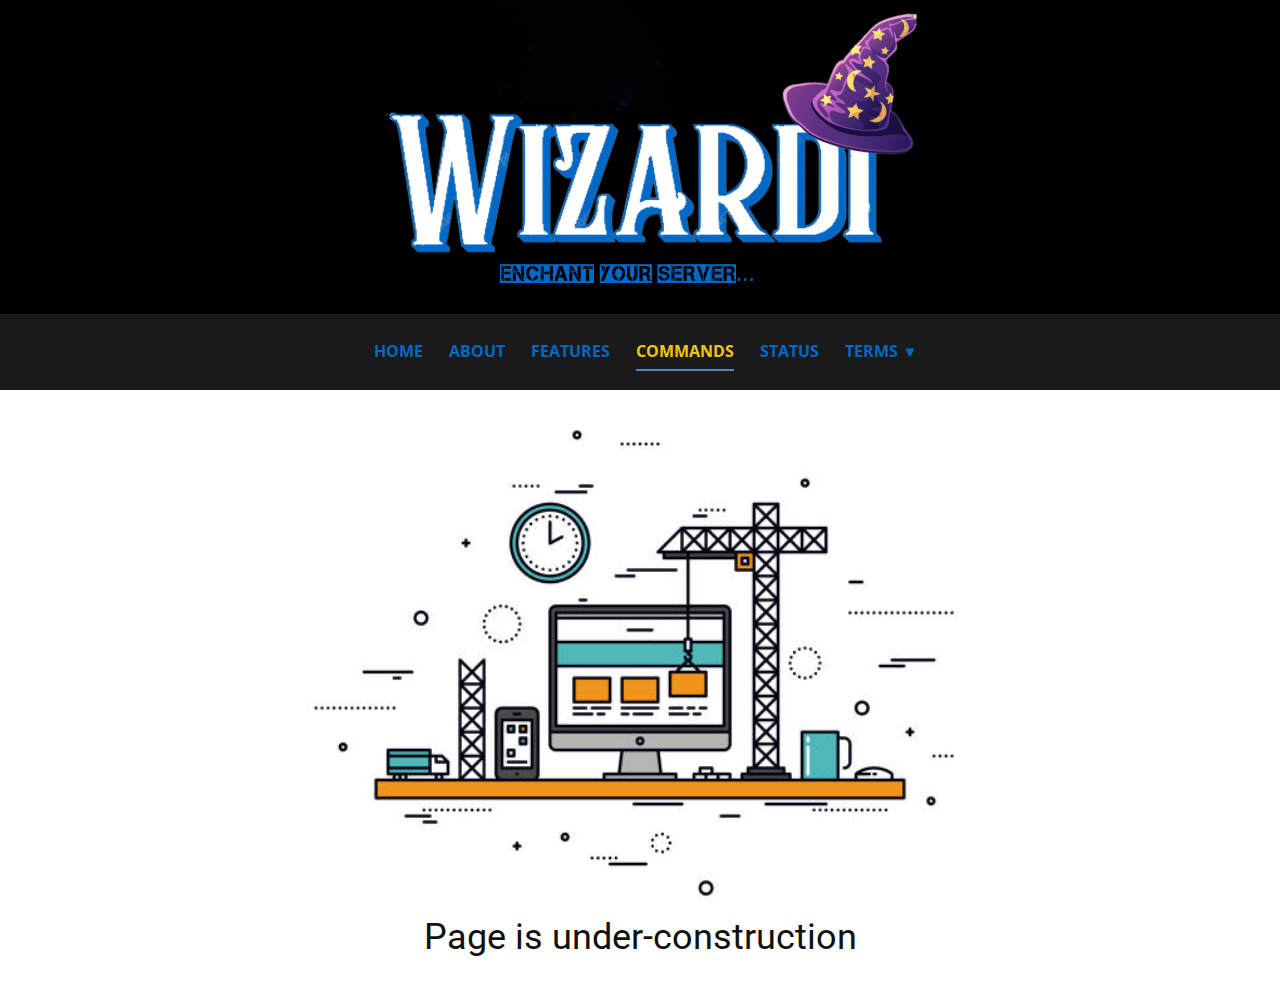
<file: Commands.html>
<!DOCTYPE html>
<html style="font-size: 16px;" lang="en-IN"><head>
    <meta name="viewport" content="width=device-width, initial-scale=1.0">
    <meta charset="utf-8">
    <meta name="keywords" content="">
    <meta name="description" content="Commands for Wizardi, The discord bot">
    <title>Wizardi | Commands</title>
    <link rel="stylesheet" href="/static/custom.css" media="screen">
<link rel="stylesheet" href="/static/Commands.css" media="screen">
    <script class="u-script" type="text/javascript" src="/static/jquery.js" "="" defer=""></script>
    <script class="u-script" type="text/javascript" src="/static/custom.js" "="" defer=""></script>
    <meta name="generator" content="Nicepage 4.17.10, nicepage.com">
    <meta property="og:title" content="Wizardi | Commands">
    <meta property="og:description" content="Commands for Wizardi, The discord bot">
    <meta property="og:image" content="/static/images/Logo-Text.png">
    <link rel="icon" href="/static/images/favicon.png">
    <link id="u-theme-google-font" rel="stylesheet" href="https://fonts.googleapis.com/css?family=Roboto:100,100i,300,300i,400,400i,500,500i,700,700i,900,900i|Open+Sans:300,300i,400,400i,500,500i,600,600i,700,700i,800,800i">
    
    
    <script type="application/ld+json">{
		"@context": "http://schema.org",
		"@type": "Organization",
		"name": "Wizardi"
}</script>
    <meta name="theme-color" content="#478ac9">
    <meta property="og:type" content="website">
  </head>
  <body class="u-body u-xl-mode" data-lang="en"><header class=" u-clearfix u-header u-section-row-container" id="sec-5bff"><div class="u-section-rows">
        <div class="u-custom-color-1 u-section-row u-section-row-1" id="sec-2d92d0">
          <div class="u-clearfix u-sheet u-valign-middle-sm u-valign-middle-xs u-sheet-1">
            <img class="u-absolute-hcenter-lg u-absolute-hcenter-md u-absolute-hcenter-xl u-expanded-height-lg u-expanded-height-md u-expanded-height-xl u-expanded-width-sm u-expanded-width-xs u-image u-image-default u-image-1" src="/static/images/Logo-Text.png?rand=cab8" alt="Wizardi" data-image-width="1080" data-image-height="613" data-href="Home.html" data-page-id="69382225">
          </div>
          
          
          
          
          
        </div>
        <div class="u-clearfix u-grey-90 u-section-row u-sticky u-sticky-8024 u-section-row-2" data-animation-name="" data-animation-duration="0" data-animation-delay="0" data-animation-direction="" id="sec-d2c6">
          <div class="u-clearfix u-sheet u-valign-middle-lg u-valign-middle-md u-valign-middle-sm u-valign-middle-xl u-sheet-2">
            <nav class="u-dropdown-icon u-menu u-menu-dropdown u-menu-open-right u-offcanvas u-offcanvas-shift u-menu-1" data-position="header" data-responsive-from="XS" data-submenu-level="on-click">
              <div class="menu-collapse" style="font-size: 1rem; letter-spacing: 0px; font-weight: 700; text-transform: uppercase;">
                <a class="u-button-style u-custom-active-border-color u-custom-active-color u-custom-border u-custom-border-color u-custom-borders u-custom-color u-custom-hover-border-color u-custom-hover-color u-custom-left-right-menu-spacing u-custom-padding-bottom u-custom-text-active-color u-custom-text-color u-custom-text-hover-color u-custom-top-bottom-menu-spacing u-file-icon u-nav-link u-file-icon-1" href="#">
                  <img src="/static/images/1665727.png" alt="">
                </a>
              </div>
              <div class="u-custom-menu u-nav-container">
                <ul class="u-nav u-spacing-26 u-unstyled u-nav-1"><li class="u-nav-item"><a class="u-border-2 u-border-active-palette-1-base u-border-grey-90 u-border-hover-palette-1-base u-border-no-left u-border-no-right u-border-no-top u-button-style u-nav-link u-text-active-palette-3-base u-text-custom-color-3 u-text-hover-palette-2-base" href="Home.html" style="padding: 10px 0px;">Home</a>
</li><li class="u-nav-item"><a class="u-border-2 u-border-active-palette-1-base u-border-grey-90 u-border-hover-palette-1-base u-border-no-left u-border-no-right u-border-no-top u-button-style u-nav-link u-text-active-palette-3-base u-text-custom-color-3 u-text-hover-palette-2-base" href="Home.html#About" data-page-id="69382225" style="padding: 10px 0px;">About</a>
</li><li class="u-nav-item"><a class="u-border-2 u-border-active-palette-1-base u-border-grey-90 u-border-hover-palette-1-base u-border-no-left u-border-no-right u-border-no-top u-button-style u-nav-link u-text-active-palette-3-base u-text-custom-color-3 u-text-hover-palette-2-base" href="Home.html#Features" data-page-id="69382225" style="padding: 10px 0px;">Features</a>
</li><li class="u-nav-item"><a class="u-border-2 u-border-active-palette-1-base u-border-grey-90 u-border-hover-palette-1-base u-border-no-left u-border-no-right u-border-no-top u-button-style u-nav-link u-text-active-palette-3-base u-text-custom-color-3 u-text-hover-palette-2-base" href="Commands.html" style="padding: 10px 0px;">Commands</a>
</li><li class="u-nav-item"><a class="u-border-2 u-border-active-palette-1-base u-border-grey-90 u-border-hover-palette-1-base u-border-no-left u-border-no-right u-border-no-top u-button-style u-nav-link u-text-active-palette-3-base u-text-custom-color-3 u-text-hover-palette-2-base" target="_blank" style="padding: 10px 0px;">Status</a>
</li><li class="u-nav-item"><a class="u-border-2 u-border-active-palette-1-base u-border-grey-90 u-border-hover-palette-1-base u-border-no-left u-border-no-right u-border-no-top u-button-style u-nav-link u-text-active-palette-3-base u-text-custom-color-3 u-text-hover-palette-2-base" href="Terms.html" style="padding: 10px 0px;">Terms</a><div class="u-nav-popup"><ul class="u-h-spacing-20 u-nav u-unstyled u-v-spacing-10"><li class="u-nav-item"><a class="u-button-style u-nav-link u-white" href="Terms.html#Terms-of-Service" data-page-id="370617516">Terms of Service</a>
</li><li class="u-nav-item"><a class="u-button-style u-nav-link u-white" href="Terms.html#Privacy-Policy" data-page-id="370617516">Privacy Policy</a>
</li></ul>
</div>
</li></ul>
              </div>
              <div class="u-custom-menu u-nav-container-collapse">
                <div class="u-black u-container-style u-inner-container-layout u-sidenav">
                  <div class="u-inner-container-layout u-sidenav-overflow">
                    <div class="u-menu-close"></div>
                    <ul class="u-align-center u-nav u-popupmenu-items u-spacing-20 u-text-active-palette-3-base u-text-hover-palette-2-base u-unstyled u-nav-3"><li class="u-nav-item"><a class="u-button-style u-nav-link" href="Home.html">Home</a>
</li><li class="u-nav-item"><a class="u-button-style u-nav-link" href="Home.html#About" data-page-id="69382225">About</a>
</li><li class="u-nav-item"><a class="u-button-style u-nav-link" href="Home.html#Features" data-page-id="69382225">Features</a>
</li><li class="u-nav-item"><a class="u-button-style u-nav-link" href="Commands.html">Commands</a>
</li><li class="u-nav-item"><a class="u-button-style u-nav-link" target="_blank">Status</a>
</li><li class="u-nav-item"><a class="u-button-style u-nav-link" href="Terms.html">Terms</a><div class="u-nav-popup"><ul class="u-h-spacing-20 u-nav u-unstyled u-v-spacing-10"><li class="u-nav-item"><a class="u-button-style u-nav-link" href="Terms.html#Terms-of-Service" data-page-id="370617516">Terms of Service</a>
</li><li class="u-nav-item"><a class="u-button-style u-nav-link" href="Terms.html#Privacy-Policy" data-page-id="370617516">Privacy Policy</a>
</li></ul>
</div>
</li></ul>
                  </div>
                </div>
                <div class="u-black u-menu-overlay u-opacity u-opacity-70"></div>
              </div>
            </nav>
            <img class="u-hidden-lg u-hidden-md u-hidden-sm u-hidden-xl u-image u-image-default u-image-2" src="/static/images/Logo-Text.png?rand=0c2f" alt="" data-image-width="1080" data-image-height="613">
          </div>
          
          
          
          
          
        </div>
      </div></header>
    <section class="u-clearfix u-section-1" id="sec-f1a8">
      <div class="u-clearfix u-sheet u-sheet-1">
        <img class="u-image u-image-contain u-image-1" src="/static/images/Construction.jpg" data-image-width="612" data-image-height="421">
        <h2 class="u-subtitle u-text u-text-default u-text-1">Page is under-construction</h2>
      </div>
    </section>
    
    <span style="height: 64px; width: 64px; margin-left: 0px; margin-right: auto; margin-top: 0px; background-image: none; right: 20px; bottom: 20px; padding: 15px; box-shadow: 5px 5px 20px 0 rgba(0,0,0,0.4);" class="u-back-to-top u-border-2 u-border-grey-75 u-file-icon u-icon u-icon-rounded u-opacity u-opacity-85 u-palette-1-base u-radius-14" data-href="#"><img src="/static/images/833580.png" alt="" data-original-src="/static/images/833580.png" data-color=""></span>
  
</body></html>
</file>
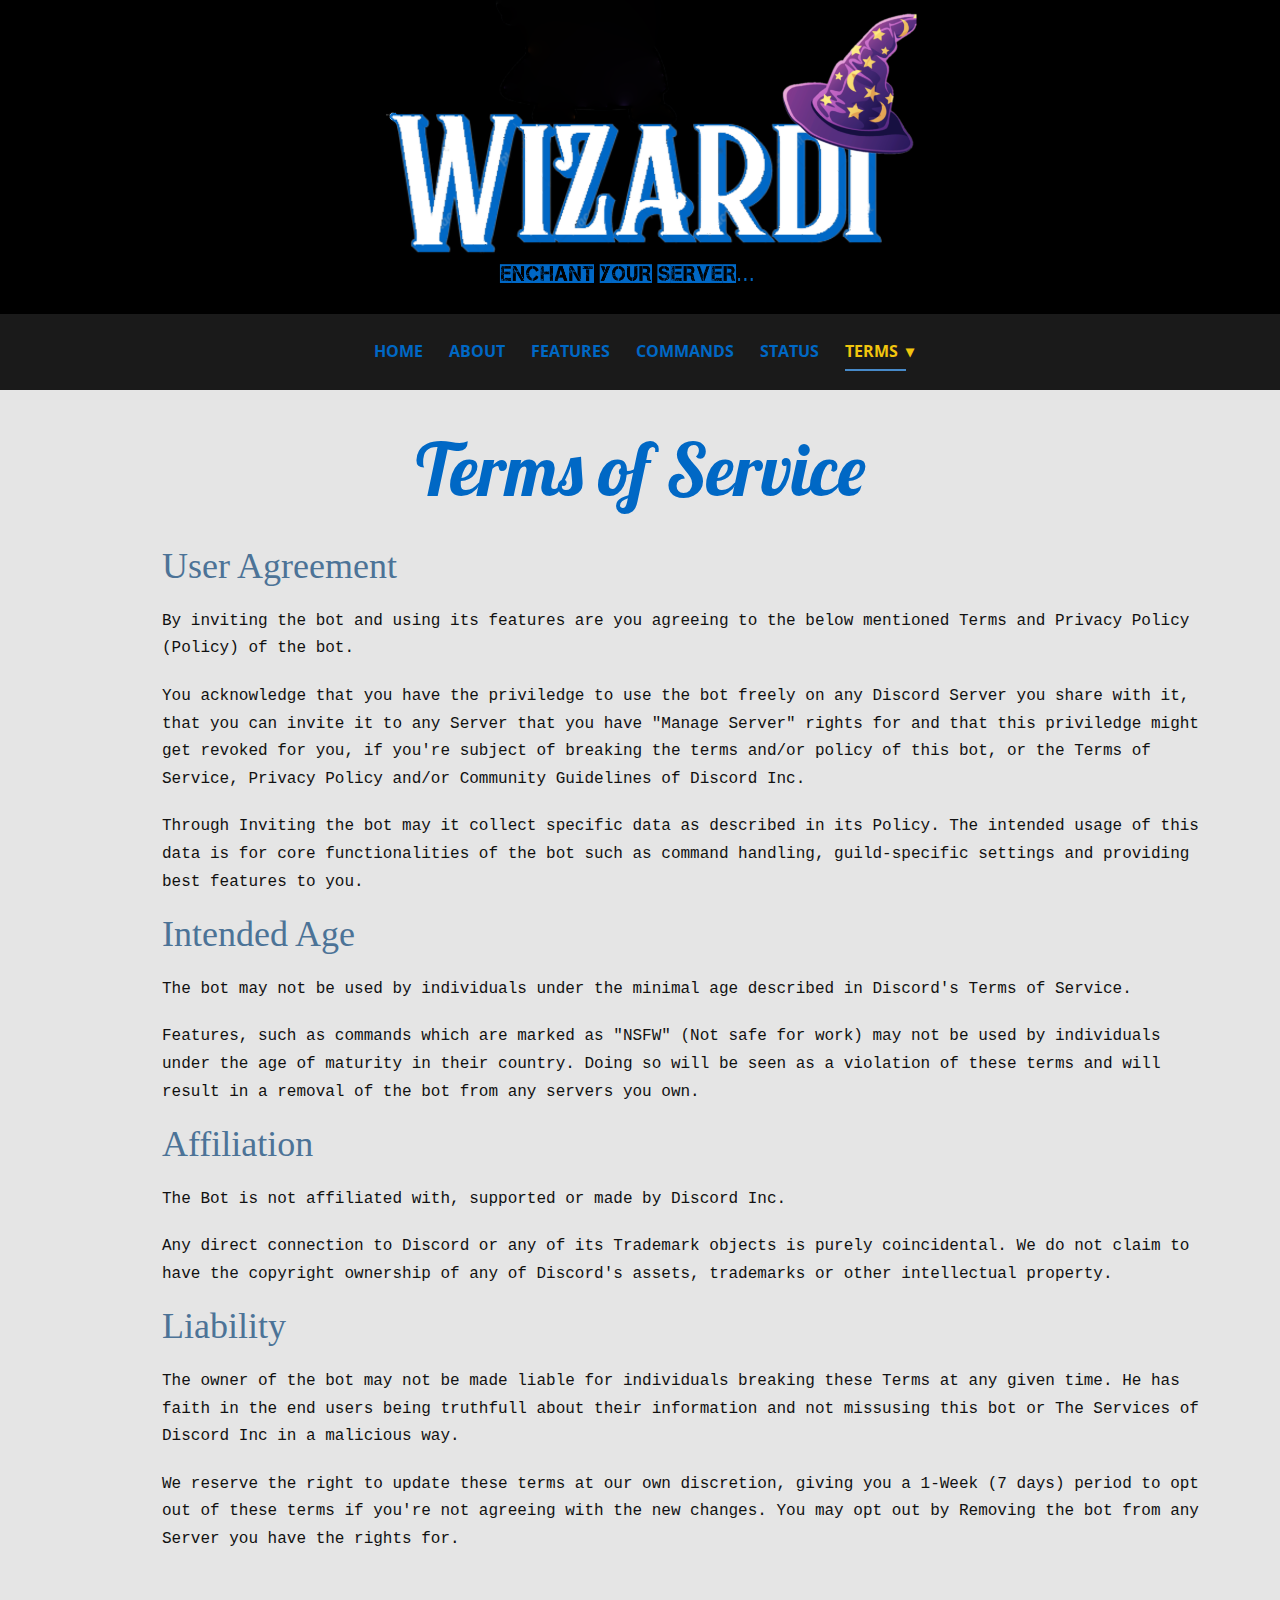
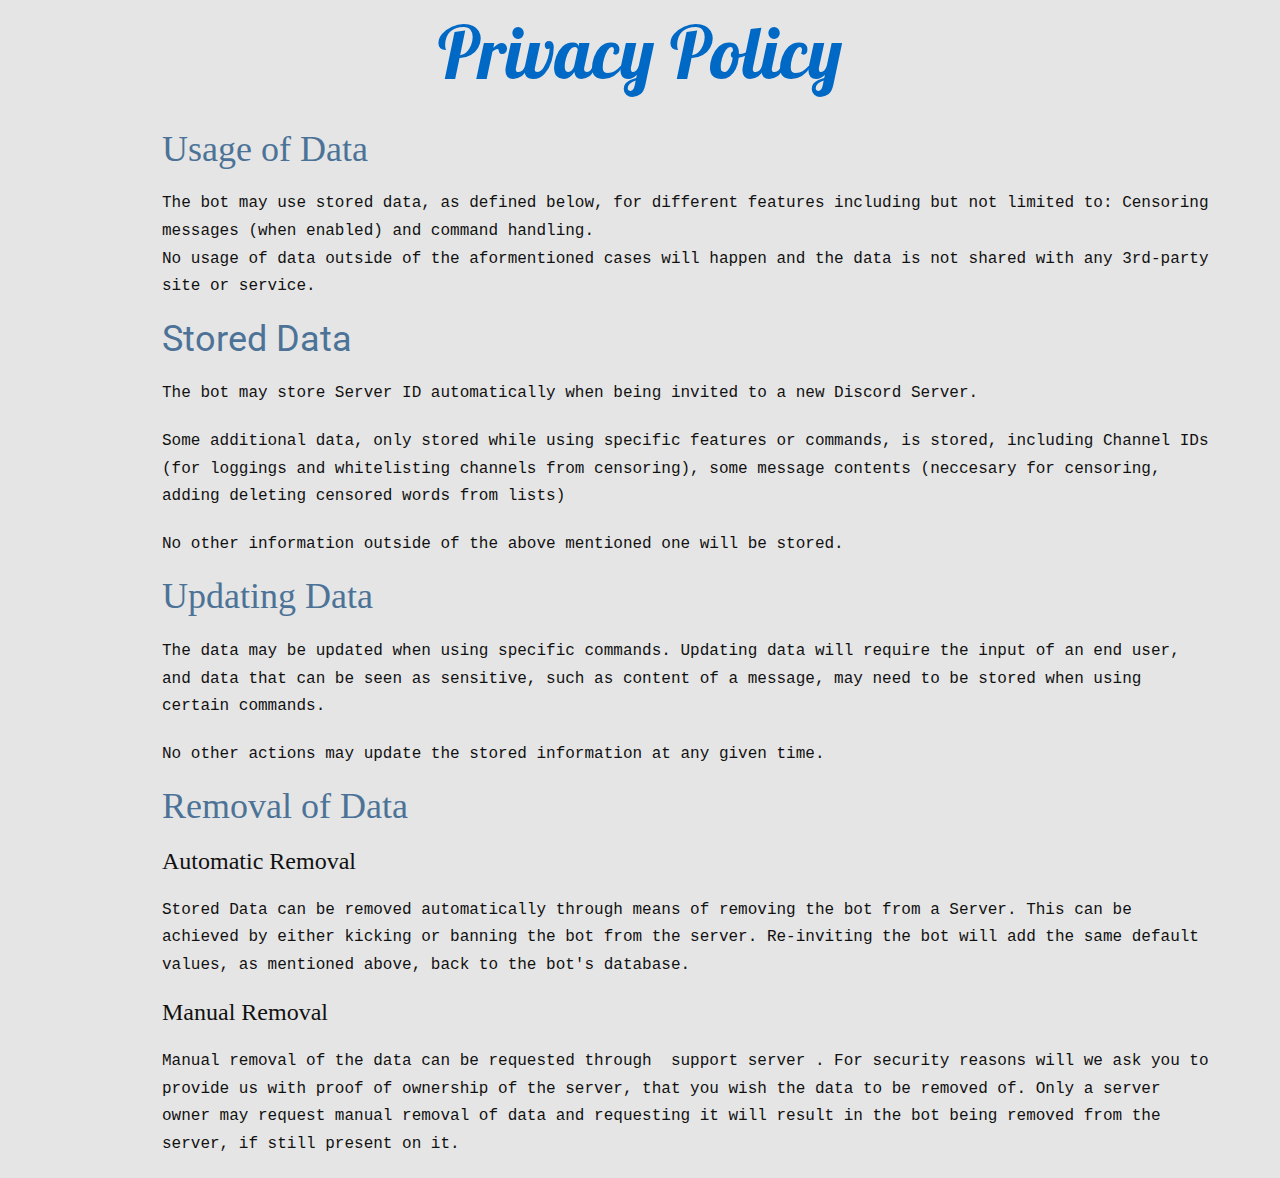
<file: Terms.html>
<!DOCTYPE html>
<html style="font-size: 16px;" lang="en-IN"><head>
    <meta name="viewport" content="width=device-width, initial-scale=1.0">
    <meta charset="utf-8">
    <meta name="keywords" content="">
    <meta name="description" content="Terms of Services and Privacy Policy for Wizardi, The discord bot">
    <title>Wizardi | Terms</title>
    <link rel="stylesheet" href="/static/custom.css" media="screen">
<link rel="stylesheet" href="/static/Terms.css" media="screen">
    <script class="u-script" type="text/javascript" src="/static/jquery.js" "="" defer=""></script>
    <script class="u-script" type="text/javascript" src="/static/custom.js" "="" defer=""></script>
    <meta name="generator" content="Nicepage 4.17.10, nicepage.com">
    <meta property="og:title" content="Wizardi | Terms">
    <meta property="og:description" content="Terms of Services and Privacy Policy for Wizardi, The discord bot">
    <meta property="og:image" content="/static/images/Logo-Text.png">
    <link rel="icon" href="/static/images/favicon.png">
    <link id="u-theme-google-font" rel="stylesheet" href="https://fonts.googleapis.com/css?family=Roboto:100,100i,300,300i,400,400i,500,500i,700,700i,900,900i|Open+Sans:300,300i,400,400i,500,500i,600,600i,700,700i,800,800i">
    <link id="u-page-google-font" rel="stylesheet" href="https://fonts.googleapis.com/css?family=Lobster:400">
    
    
    
    <script type="application/ld+json">{
		"@context": "http://schema.org",
		"@type": "Organization",
		"name": "Wizardi"
}</script>
    <meta name="theme-color" content="#478ac9">
    <meta property="og:type" content="website">
  </head>
  <body class="u-body u-xl-mode" data-lang="en"><header class=" u-clearfix u-header u-section-row-container" id="sec-5bff"><div class="u-section-rows">
        <div class="u-custom-color-1 u-section-row u-section-row-1" id="sec-2d92d0">
          <div class="u-clearfix u-sheet u-valign-middle-sm u-valign-middle-xs u-sheet-1">
            <img class="u-absolute-hcenter-lg u-absolute-hcenter-md u-absolute-hcenter-xl u-expanded-height-lg u-expanded-height-md u-expanded-height-xl u-expanded-width-sm u-expanded-width-xs u-image u-image-default u-image-1" src="/static/images/Logo-Text.png?rand=cab8" alt="Wizardi" data-image-width="1080" data-image-height="613" data-href="Home.html" data-page-id="69382225">
          </div>
          
          
          
          
          
        </div>
        <div class="u-clearfix u-grey-90 u-section-row u-sticky u-sticky-8024 u-section-row-2" data-animation-name="" data-animation-duration="0" data-animation-delay="0" data-animation-direction="" id="sec-d2c6">
          <div class="u-clearfix u-sheet u-valign-middle-lg u-valign-middle-md u-valign-middle-sm u-valign-middle-xl u-sheet-2">
            <nav class="u-dropdown-icon u-menu u-menu-dropdown u-menu-open-right u-offcanvas u-offcanvas-shift u-menu-1" data-position="header" data-responsive-from="XS" data-submenu-level="on-click">
              <div class="menu-collapse" style="font-size: 1rem; letter-spacing: 0px; font-weight: 700; text-transform: uppercase;">
                <a class="u-button-style u-custom-active-border-color u-custom-active-color u-custom-border u-custom-border-color u-custom-borders u-custom-color u-custom-hover-border-color u-custom-hover-color u-custom-left-right-menu-spacing u-custom-padding-bottom u-custom-text-active-color u-custom-text-color u-custom-text-hover-color u-custom-top-bottom-menu-spacing u-file-icon u-nav-link u-file-icon-1" href="#">
                  <img src="/static/images/1665727.png" alt="">
                </a>
              </div>
              <div class="u-custom-menu u-nav-container">
                <ul class="u-nav u-spacing-26 u-unstyled u-nav-1"><li class="u-nav-item"><a class="u-border-2 u-border-active-palette-1-base u-border-grey-90 u-border-hover-palette-1-base u-border-no-left u-border-no-right u-border-no-top u-button-style u-nav-link u-text-active-palette-3-base u-text-custom-color-3 u-text-hover-palette-2-base" href="Home.html" style="padding: 10px 0px;">Home</a>
</li><li class="u-nav-item"><a class="u-border-2 u-border-active-palette-1-base u-border-grey-90 u-border-hover-palette-1-base u-border-no-left u-border-no-right u-border-no-top u-button-style u-nav-link u-text-active-palette-3-base u-text-custom-color-3 u-text-hover-palette-2-base" href="Home.html#About" data-page-id="69382225" style="padding: 10px 0px;">About</a>
</li><li class="u-nav-item"><a class="u-border-2 u-border-active-palette-1-base u-border-grey-90 u-border-hover-palette-1-base u-border-no-left u-border-no-right u-border-no-top u-button-style u-nav-link u-text-active-palette-3-base u-text-custom-color-3 u-text-hover-palette-2-base" href="Home.html#Features" data-page-id="69382225" style="padding: 10px 0px;">Features</a>
</li><li class="u-nav-item"><a class="u-border-2 u-border-active-palette-1-base u-border-grey-90 u-border-hover-palette-1-base u-border-no-left u-border-no-right u-border-no-top u-button-style u-nav-link u-text-active-palette-3-base u-text-custom-color-3 u-text-hover-palette-2-base" href="Commands.html" style="padding: 10px 0px;">Commands</a>
</li><li class="u-nav-item"><a class="u-border-2 u-border-active-palette-1-base u-border-grey-90 u-border-hover-palette-1-base u-border-no-left u-border-no-right u-border-no-top u-button-style u-nav-link u-text-active-palette-3-base u-text-custom-color-3 u-text-hover-palette-2-base" target="_blank" style="padding: 10px 0px;">Status</a>
</li><li class="u-nav-item"><a class="u-border-2 u-border-active-palette-1-base u-border-grey-90 u-border-hover-palette-1-base u-border-no-left u-border-no-right u-border-no-top u-button-style u-nav-link u-text-active-palette-3-base u-text-custom-color-3 u-text-hover-palette-2-base" href="Terms.html" style="padding: 10px 0px;">Terms</a><div class="u-nav-popup"><ul class="u-h-spacing-20 u-nav u-unstyled u-v-spacing-10"><li class="u-nav-item"><a class="u-button-style u-nav-link u-white" href="Terms.html#Terms-of-Service" data-page-id="370617516">Terms of Service</a>
</li><li class="u-nav-item"><a class="u-button-style u-nav-link u-white" href="Terms.html#Privacy-Policy" data-page-id="370617516">Privacy Policy</a>
</li></ul>
</div>
</li></ul>
              </div>
              <div class="u-custom-menu u-nav-container-collapse">
                <div class="u-black u-container-style u-inner-container-layout u-sidenav">
                  <div class="u-inner-container-layout u-sidenav-overflow">
                    <div class="u-menu-close"></div>
                    <ul class="u-align-center u-nav u-popupmenu-items u-spacing-20 u-text-active-palette-3-base u-text-hover-palette-2-base u-unstyled u-nav-3"><li class="u-nav-item"><a class="u-button-style u-nav-link" href="Home.html">Home</a>
</li><li class="u-nav-item"><a class="u-button-style u-nav-link" href="Home.html#About" data-page-id="69382225">About</a>
</li><li class="u-nav-item"><a class="u-button-style u-nav-link" href="Home.html#Features" data-page-id="69382225">Features</a>
</li><li class="u-nav-item"><a class="u-button-style u-nav-link" href="Commands.html">Commands</a>
</li><li class="u-nav-item"><a class="u-button-style u-nav-link" target="_blank">Status</a>
</li><li class="u-nav-item"><a class="u-button-style u-nav-link" href="Terms.html">Terms</a><div class="u-nav-popup"><ul class="u-h-spacing-20 u-nav u-unstyled u-v-spacing-10"><li class="u-nav-item"><a class="u-button-style u-nav-link" href="Terms.html#Terms-of-Service" data-page-id="370617516">Terms of Service</a>
</li><li class="u-nav-item"><a class="u-button-style u-nav-link" href="Terms.html#Privacy-Policy" data-page-id="370617516">Privacy Policy</a>
</li></ul>
</div>
</li></ul>
                  </div>
                </div>
                <div class="u-black u-menu-overlay u-opacity u-opacity-70"></div>
              </div>
            </nav>
            <img class="u-hidden-lg u-hidden-md u-hidden-sm u-hidden-xl u-image u-image-default u-image-2" src="/static/images/Logo-Text.png?rand=0c2f" alt="" data-image-width="1080" data-image-height="613">
          </div>
          
          
          
          
          
        </div>
      </div></header>
    <section class="u-clearfix u-grey-10 u-section-1" id="Terms-of-Service">
      <div class="u-clearfix u-sheet u-valign-bottom-lg u-valign-bottom-md u-valign-bottom-sm u-valign-bottom-xl u-valign-middle-xs u-sheet-1">
        <h1 class="u-custom-font u-font-lobster u-text u-text-custom-color-3 u-text-default u-title u-text-1">Terms of Service</h1>
        <div class="fr-view u-clearfix u-rich-text u-text u-text-2" data-animation-name="" data-animation-duration="0" data-animation-direction="">
          <h2 id="isPasted">
            <span class="u-text-palette-1-dark-1">
              <span class="u-custom-font u-font-georgia">User Agreement</span>
            </span>
          </h2>
          <p>
            <span class="u-custom-font u-font-courier-new">By inviting the bot and using its features are you agreeing to the below mentioned Terms and Privacy Policy (Policy) of the bot.</span>
          </p>
          <p>
            <span class="u-custom-font u-font-courier-new">You acknowledge that you have the priviledge to use the bot freely on any Discord Server you share with it, that you can invite it to any Server that you have "Manage Server" rights for and that this priviledge might get revoked for you, if you're subject of breaking the terms and/or policy of this bot, or the Terms of Service, Privacy Policy and/or Community Guidelines of Discord Inc.</span>
          </p>
          <p>
            <span class="u-custom-font u-font-courier-new">Through Inviting the bot may it collect specific data as described in its Policy. The intended usage of this data is for core functionalities of the bot such as command handling, guild-specific settings and providing best features to you.</span>
          </p>
          <h2>
            <span class="u-text-palette-1-dark-1">
              <span class="u-custom-font u-font-georgia">Intended Age</span>
            </span>
          </h2>
          <p>
            <span class="u-custom-font u-font-courier-new">The bot may not be used by individuals under the minimal age described in Discord's Terms of Service.</span>
          </p>
          <p>
            <span class="u-custom-font u-font-courier-new">Features, such as commands which are marked as "NSFW" (Not safe for work) may not be used by individuals under the age of maturity in their country. Doing so will be seen as a violation of these terms and will result in a removal of the bot from any servers you own.</span>
          </p>
          <h2>
            <span class="u-text-palette-1-dark-1">
              <span class="u-custom-font u-font-georgia">Affiliation</span>
            </span>
          </h2>
          <p>
            <span class="u-custom-font u-font-courier-new">The Bot is not affiliated with, supported or made by Discord Inc.</span>
          </p>
          <p>
            <span class="u-custom-font u-font-courier-new">Any direct connection to Discord or any of its Trademark objects is purely coincidental. We do not claim to have the copyright ownership of any of Discord's assets, trademarks or other intellectual property.</span>
          </p>
          <h2>
            <span class="u-text-palette-1-dark-1">
              <span class="u-custom-font u-font-georgia">Liability</span>
            </span>
          </h2>
          <p>
            <span class="u-custom-font u-font-courier-new">The owner of the bot may not be made liable for individuals breaking these Terms at any given time. He has faith in the end users being truthfull about their information and not missusing this bot or The Services of Discord Inc in a malicious way.</span>
          </p>
          <p>
            <span class="u-custom-font u-font-courier-new">We reserve the right to update these terms at our own discretion, giving you a 1-Week (7 days) period to opt out of these terms if you're not agreeing with the new changes. You may opt out by Removing the bot from any Server you have the rights for.</span>
          </p>
        </div>
      </div>
    </section>
    <section class="u-clearfix u-grey-10 u-section-2" id="Privacy-Policy">
      <div class="u-clearfix u-sheet u-valign-bottom-lg u-valign-bottom-md u-valign-bottom-sm u-valign-bottom-xl u-valign-middle-xs u-sheet-1">
        <h1 class="u-custom-font u-font-lobster u-text u-text-custom-color-3 u-text-default u-title u-text-1">Privacy Policy</h1>
        <div class="fr-view u-clearfix u-rich-text u-text u-text-2" data-animation-name="" data-animation-duration="0" data-animation-direction="">
          <h2 id="isPasted">
            <span class="u-custom-font u-font-georgia">
              <span class="u-text-palette-1-dark-1">Usage of Data</span>
            </span>
          </h2>
          <p>
            <span class="u-custom-font u-font-courier-new">The bot may use stored data, as defined below, for different features including but not limited to: Censoring messages (when enabled) and command handling.<br id="isPasted">No usage of data outside of the aformentioned cases will happen and the data is not shared with any 3rd-party site or service.
            </span>
          </p>
          <h2 id="isPasted">
            <span class="u-text-palette-1-dark-1">Stored Data</span>
          </h2>
          <p id="isPasted">
            <span class="u-custom-font u-font-courier-new">The bot may store Server ID automatically when being invited to a new Discord Server.</span>
          </p>
          <p>
            <span class="u-custom-font u-font-courier-new">Some additional data, only stored while using specific features or commands, is stored, including Channel IDs (for loggings and whitelisting channels from censoring), some message contents (neccesary for censoring, adding deleting censored words from lists)</span>
          </p>
          <p>
            <span class="u-custom-font u-font-courier-new">No other information outside of the above mentioned one will be stored.</span>
          </p>
          <h2 id="isPasted">
            <span class="u-custom-font u-font-georgia">
              <span class="u-text-palette-1-dark-1">Updating Data</span>
            </span>
          </h2>
          <p id="isPasted">
            <span class="u-custom-font u-font-courier-new">The data may be updated when using specific commands. Updating data will require the input of an end user, and data that can be seen as sensitive, such as content of a message, may need to be stored when using certain commands.</span>
          </p>
          <p>
            <span class="u-custom-font u-font-courier-new">No other actions may update the stored information at any given time.</span>
          </p>
          <h2 id="isPasted">
            <span class="u-custom-font u-font-georgia">
              <span class="u-text-palette-1-dark-1">Removal of Data</span>
            </span>
          </h2>
          <h4 id="isPasted">
            <span class="u-custom-font u-font-playfair-display">Automatic Removal</span>
          </h4>
          <p>
            <span class="u-custom-font u-font-courier-new">Stored Data can be removed automatically through means of removing the bot from a Server. This can be achieved by either kicking or banning the bot from the server. Re-inviting the bot will add the same default values, as mentioned above, back to the bot's database.</span>
          </p>
          <h4>
            <span class="u-custom-font u-font-playfair-display">Manual Removal</span>
          </h4>
          <p>
            <span class="u-custom-font u-font-courier-new">Manual removal of the data can be requested through &nbsp;support server . For security reasons will we ask you to provide us with proof of ownership of the server, that you wish the data to be removed of. Only a server owner may request manual removal of data and requesting it will result in the bot being removed from the server, if still present on it.</span>
          </p>
        </div>
      </div>
    </section>
    
    <span style="height: 64px; width: 64px; margin-left: 0px; margin-right: auto; margin-top: 0px; background-image: none; right: 20px; bottom: 20px; padding: 15px; box-shadow: 5px 5px 20px 0 rgba(0,0,0,0.4);" class="u-back-to-top u-border-2 u-border-grey-75 u-file-icon u-icon u-icon-rounded u-opacity u-opacity-85 u-palette-1-base u-radius-14" data-href="#"><img src="/static/images/833580.png" alt="" data-original-src="/static/images/833580.png" data-color=""></span>
  
</body></html>
</file>
